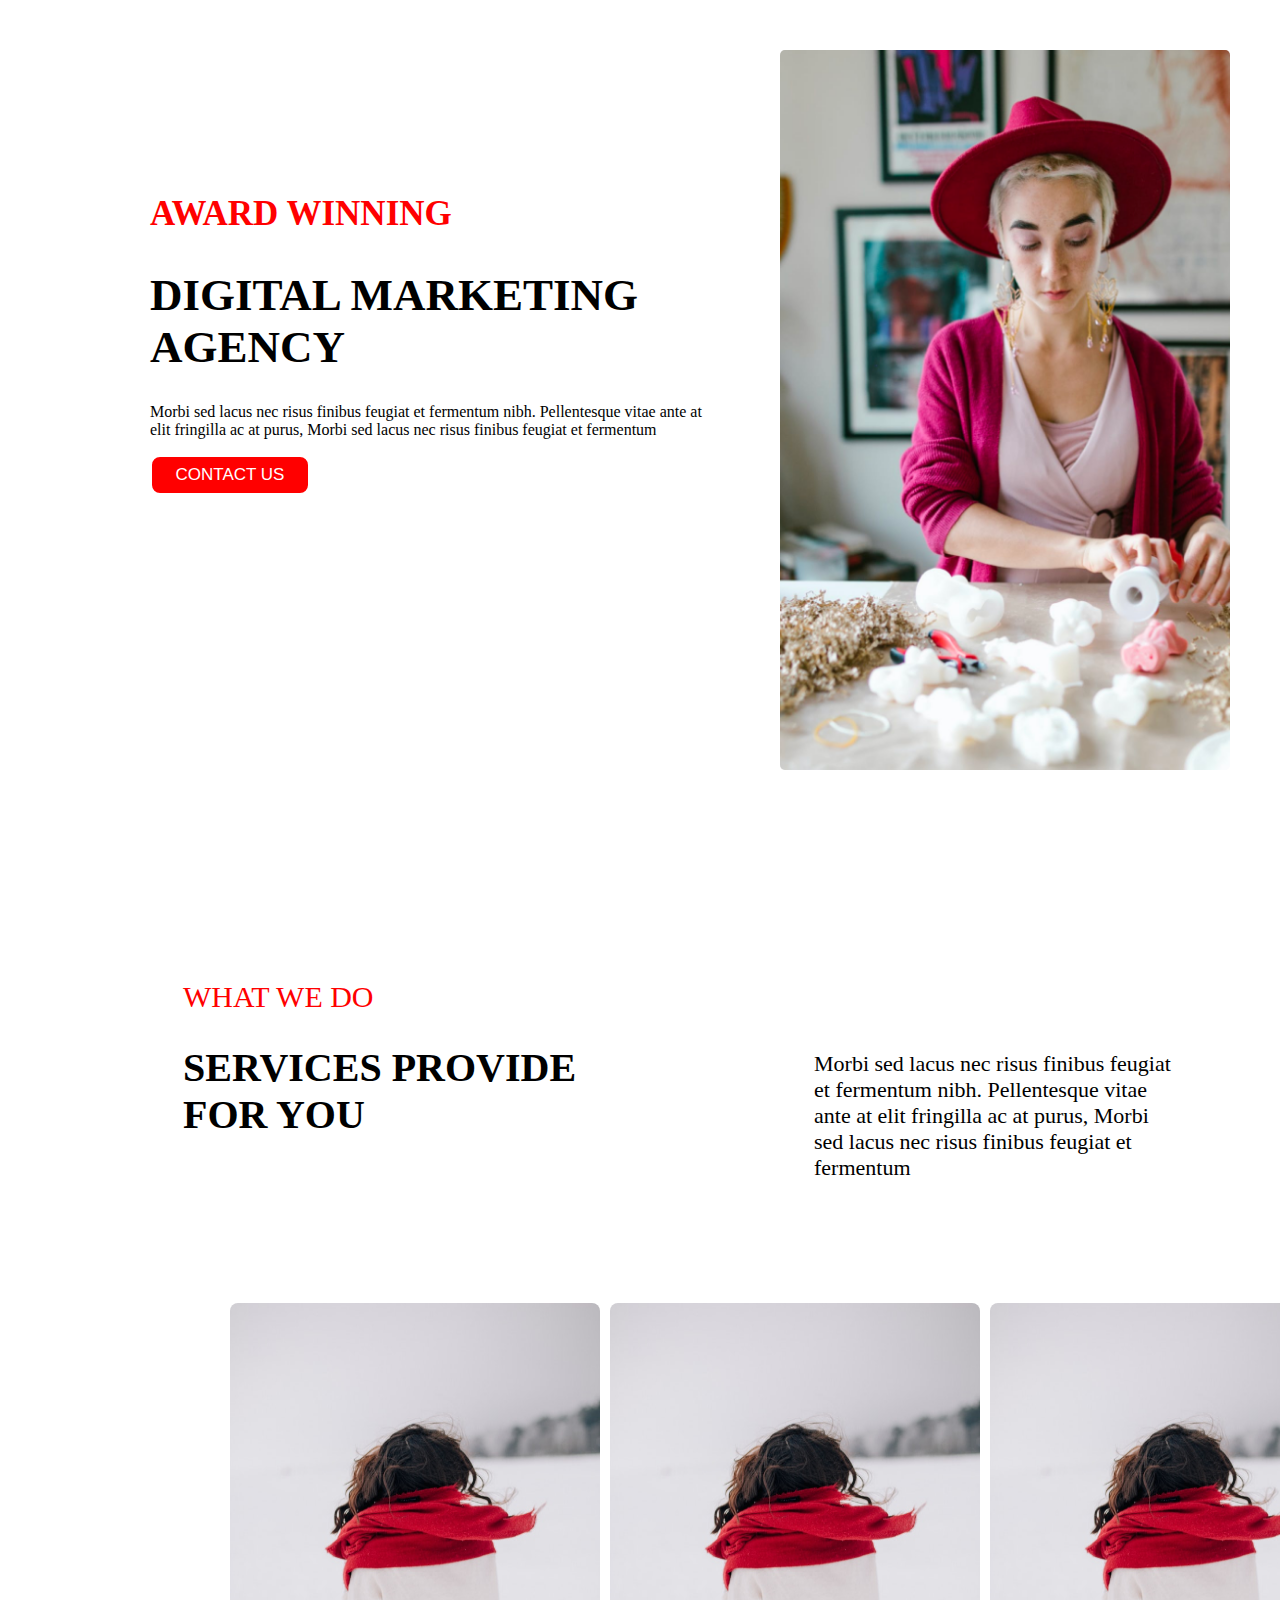
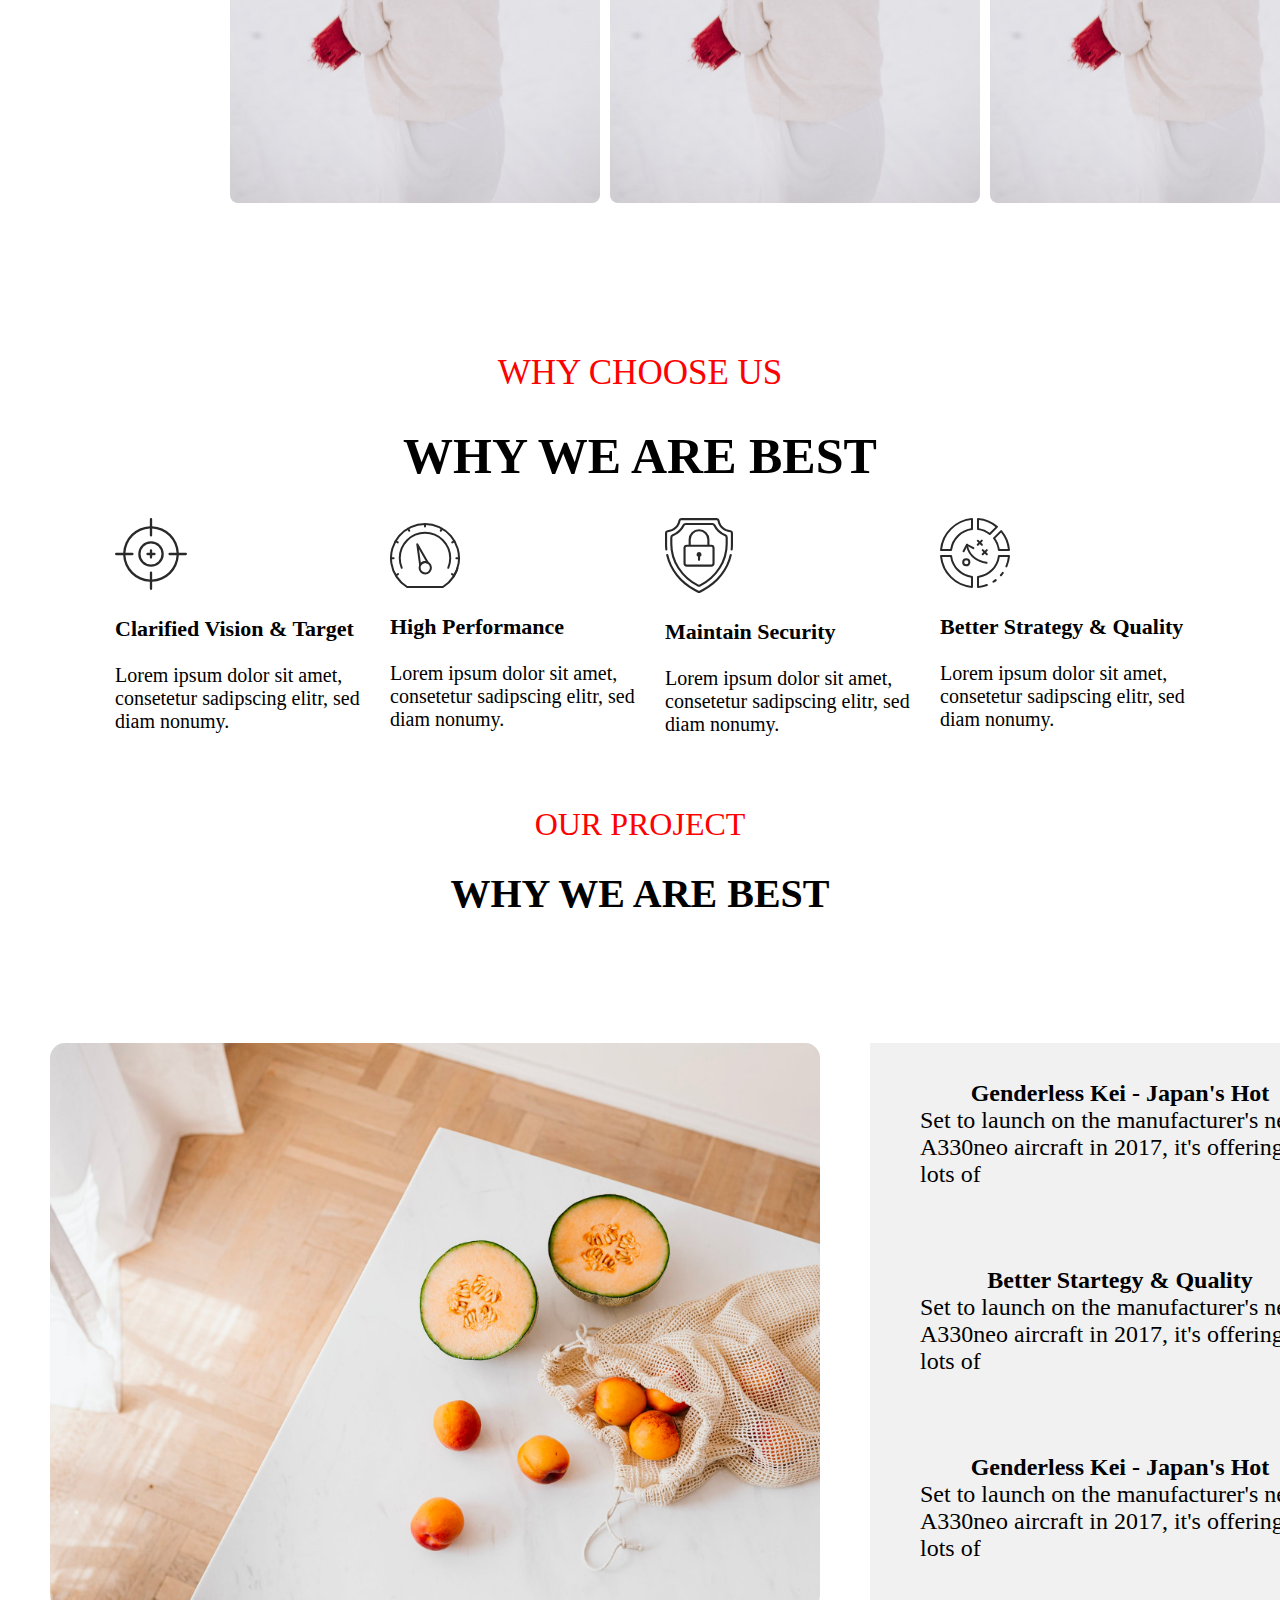
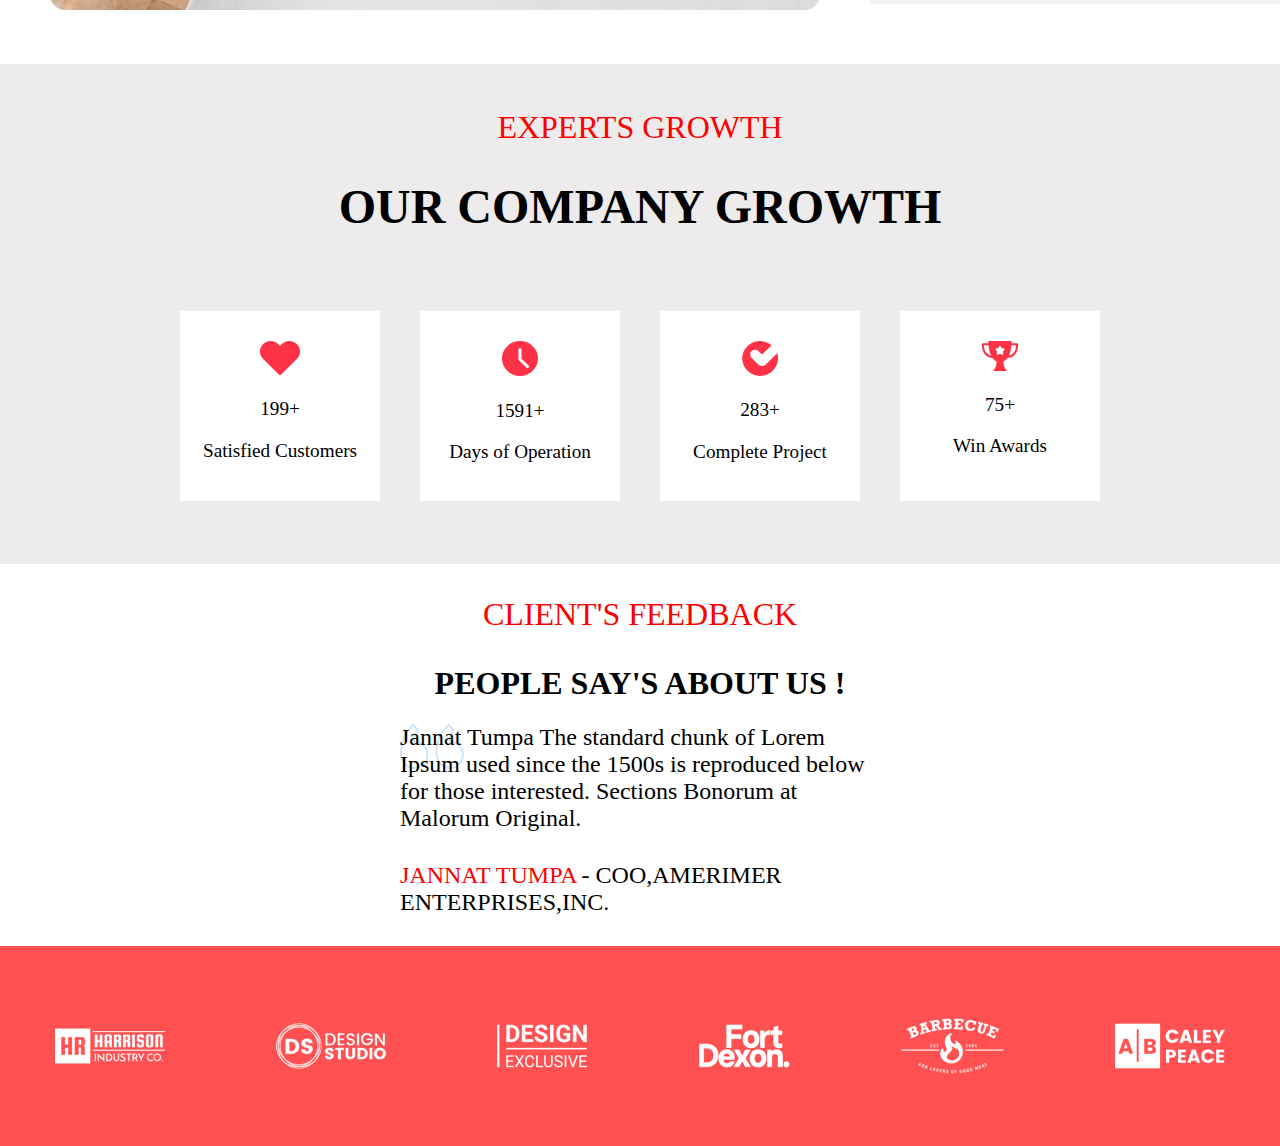
<file: Index.html>
<!DOCTYPE html>
<html lang="en">

<head>
    <meta charset="UTF-8">
    <meta name="viewport" content="width=device-width, initial-scale=1.0">
    <link rel="stylesheet" href="fyle.css">
    <link rel="shortcut icon" href="img/Home/favicon.jpg">
    <title>Fyle</title>
</head>

<body>
    <section id="first-body">
        <div id="left">
            <h3>AWARD WINNING</h3>
            <h1>DIGITAL MARKETING AGENCY</h1>
            <p>Morbi sed lacus nec risus finibus feugiat et fermentum nibh. Pellentesque vitae ante at elit fringilla ac
                at purus, Morbi sed lacus nec risus finibus feugiat et fermentum</p>
            <button id="contact-us" onclick="toggleForm()">CONTACT US</button>
        </div>
        <div id="right"><img src="img/Home/hero.png" alt=""></div>
    </section>
    <form id="contact" action="https://getform.io/f/bmdpdewa" method="POST" enctype="multipart/form-data">
        <div id="contact-box">
            <h2>Talk to us</h2>
            <img src="img/Home/cross.png" alt="Cross" onclick="toggleForm()">
            <input type="email" name="email" id="email" placeholder="Work email*" required>
            <input type="text" name="name" id="Firstname" placeholder="First Name" required>
            <input type="text" name="name" id="Lastname" placeholder="Lastname" required>
            <input type="checkbox" name="checkbox" id="checkbox" required>
            <p>I agree to Fyle's terms and conditions, and provide consent to send me communication.</p>
            <button id="contact-button" type="submit">CONTACT US</button>
        </div>
    </form>
    <section id="second-body">
        <div id="second-inner">
            <div id="what-we-do">
                <p>WHAT WE DO</p>
                <h1>SERVICES PROVIDE FOR YOU</h1>
            </div>
            <p id="para"> Morbi sed lacus nec risus finibus feugiat et fermentum nibh. Pellentesque vitae ante at elit
                fringilla ac at purus, Morbi sed lacus nec risus finibus feugiat et fermentum</p>
        </div>
        <div id="outer-image">

            <div id="imagess">
                <div class="image-container">
                    <img src="img/Home/1-2.png" alt="" class="slide">

                    <div class="inner-data">
                        <img src="img/Home/icon.svg" alt="" id="innerimage">
                        <p>Lorem ipsum dolor sit amet consectetur adipisicing elit. Sed deleniti atque autem placeat nam
                            suscipit non, alias, ducimus possimus ab aut quae! Magni consequatur iure quis perspiciatis
                            dolorem tempora dicta?</p>
                        <a href="https://www.fylehq.com/" target="_blank">READ ME</a><span><img src="img/Home/arrow.svg" alt=""
                                id="inimg"></span>
                    </div>
                </div>
                <div>
                    <div class="image-container">
                        <img src="img/Home/1-2.png" alt="" class="slide">
                        <div class="inner-data">
                            <img src="img/Home/icon.svg" alt="" id="innerimage">
                            <p>Lorem ipsum dolor sit amet consectetur adipisicing elit. Sed deleniti atque autem placeat
                                nam
                                suscipit non, alias, ducimus possimus ab aut quae! Magni consequatur iure quis
                                perspiciatis
                                dolorem tempora dicta?</p>
                            <a href="https://www.fylehq.com/" target="_blank">READ ME</a><span><img src="img/Home/arrow.svg" alt=""id="inimg"></span>
                        </div>
                    </div>
                </div>
                <div>
                    <div class="image-container">
                        <img src="img/Home/1-2.png" alt="" class="slide">

                        <div class="inner-data">
                            <img src="img/Home/icon.svg" alt="" id="innerimage">
                            <p>Lorem ipsum dolor sit amet consectetur adipisicing elit. Sed deleniti atque autem placeat
                                nam
                                suscipit non, alias, ducimus possimus ab aut quae! Magni consequatur iure quis
                                perspiciatis
                                dolorem tempora dicta?</p>
                            <a href="https://www.fylehq.com/" target="_blank">READ ME</a><span><img src="img/Home/arrow.svg" alt=""
                                    id="inimg"></span>
                        </div>
                    </div>
                </div>


            </div>




        </div>
        </div>
        </div>
    </section>
    <section id="third-body">
        <spam>WHY CHOOSE US</spam>
        <h1>WHY WE ARE BEST</h1>
        <div>
            <div id="card">
                <div class="a">
                    <img src="img/Home/1-1.svg" alt="">
                    <h3>Clarified Vision & Target</h3>
                    <p>Lorem ipsum dolor sit amet, consetetur sadipscing elitr, sed diam nonumy.</p>

                </div>
                <div class="a" id="a">
                    <img src="img/Home/2-1.svg" alt="">
                    <h3>High Performance</h3>
                    <p>Lorem ipsum dolor sit amet, consetetur sadipscing elitr, sed diam nonumy.</p>

                </div>
                <div class="a">
                    <img src="img/Home/3-1.svg" alt="">
                    <h3>Maintain Security</h3>
                    <p>Lorem ipsum dolor sit amet, consetetur sadipscing elitr, sed diam nonumy.</p>

                </div>
                <div class="a">
                    <img src="img/Home/4.svg" alt="">
                    <h3>Better Strategy & Quality</h3>
                    <p>Lorem ipsum dolor sit amet, consetetur sadipscing elitr, sed diam nonumy.</p>

                </div>
            </div>
        </div>
    </section>
    <section id="fourth-body">
        <div>

            <div id="our-project">

                <p>OUR PROJECT</p>
                <h1>WHY WE ARE BEST</h1>
            </div>
            <div id="frouth-body-imgwithdata">
                <div id="imgsrc">

                    <img src="img/Home/image.png" alt="" id="main-image">
                </div>
                <div id="had">
                    <div class="had" id="had1" onclick="changeImage('had1')">
                        <h2>Genderless Kei - Japan's Hot</h2>
                        <p>Set to launch on the manufacturer's new A330neo aircraft in 2017, it's offering lots of</p>
                    </div>
                    <div class="had" id="had2" onclick="changeImage('had2')">
                        <h2>Better Startegy & Quality</h2>
                        <p>Set to launch on the manufacturer's new A330neo aircraft in 2017, it's offering lots of</p>
                    </div>
                    <div class="had" id="had3" onclick="changeImage('had3')">
                        <h2>Genderless Kei - Japan's Hot</h2>
                        <p>Set to launch on the manufacturer's new A330neo aircraft in 2017, it's offering lots of</p>
                    </div>
                </div>
            </div>
        </div>
    </section>
    <section id="fifth-body">
        <div id="fifth-body-heading">
            <p>EXPERTS GROWTH</p>
            <h1>OUR COMPANY GROWTH</h1>
        </div>
        <div id="hadofcards">
            <div class="cards">
                <img src="img/Home/heart (2).svg" alt="HEART">
                <p>199+</p>
                <p>Satisfied Customers</p>
            </div>
            <div class="cards">
                <img src="img/Home/clock (3).svg" alt="Clock">
                <p>1591+</p>
                <p>Days of Operation</p>
            </div>
            <div class="cards">
                <img src="img/Home/Path 4402.svg" alt="Right Tick">
                <p>283+</p>
                <p>Complete Project</p>
            </div>
            <div class="cards">
                <img src="img/Home/Path 4406.svg" alt="Trophies">
                <p>75+</p>
                <p>Win Awards</p>
            </div>
        </div>
    </section>
    <section id="sixth-body">
        <div>
            <p id="client">CLIENT'S FEEDBACK</p>
            <h1>PEOPLE SAY'S ABOUT US !</h1>
            <div class="jann">
                <p id="jannat">Jannat Tumpa The standard chunk of Lorem Ipsum used since the 1500s is reproduced below
                    for those interested. Sections Bonorum at Malorum Original.</p>
            </div>
            <div class="spann">

                <span id="tumpa">JANNAT TUMPA</span>
                <span id="coo">- COO,AMERIMER ENTERPRISES,INC.</span>
            </div>
        </div>
    </section>
    <section id="seventh-body">
        <img src="img/Home/Group 500.png" alt="">
    </section>
    <script src="fyle.js"></script>

</body>

</html>
</file>
<file: fyle.css>
body{
    margin: 0;
    padding: 0;
}
/*
     first body is here
 */
#first-body
{
    position: relative;
    width: 100%;
    height: 100vh;
    display: flex;
    grid-row: 50% 50%;
}
#left{
    margin-top: 159px;
    margin-right: 20px;
    margin-left: 150px;
    width: 687px;
}
#left h3{
    font-size: 35px;
    color: red;
}
#left h1{
    font-size: 45px;
}
#right{
    float: right;
    margin: 50px;
    
}
#right img{
    height: 80vh;
    width: 450px;
}
#contact-us{
    background-color: red;
    color: white;
    height: 40px;
    width: 160px;
    font-size: 17px;
    border: white solid 2px;
    border-radius: 10px;
    cursor: pointer;
}
/* 
    Contact Us bar
*/
#contact{
    position: fixed;
    top: 0;
    background: rgba(245, 245, 220, 0.902);
    width: 100%;
    height: 100vh;
    display: none;
    justify-content: center;
    align-items: center;

}
#contact-box{
    width: 500px;
    height: 400px;
    background-color: #ffffff;
    position: absolute;
    top: 180px;
    left: 500px;
}
#contact-box h2{
    font-size: 2.5rem;
    position: relative;
    left: 20px;
}

#contact-box img{
    height: 25px;
    position: relative;
    left: 430px;
    bottom: 70px;
    cursor: pointer;
}
#email{
    font-size: 1.2rem;
    width: 400px;
    border-bottom: black solid 2px;
    border-top: 0;
    border-left: 0;
    border-right: 0;
    padding: 5px;
}
#Firstname{
    margin-left: 27px;
    width: 190px;
    border-top: 0;
    border-left: 0;
    border-right: 0;
    padding: 5px;
    font-size: 1.2rem;
}

#Lastname{
    width: 190px;
    border-top: 0;
    border-left: 0;
    border-right: 0;
    padding: 5px;
    font-size: 1.2rem;
    margin-left: 5px;
    margin-top: 20px;
}
#checkbox{
    position: relative;
    right: 420px;
    top: 50px;
    border: pink solid 2px;
}
#checkbox input:checked ~ .checkmark{
    background-color: rgb(191, 99, 114);
}
#contact-box p{
    margin: 20px 50px;
    font-size: 1.2rem;

}
#contact-button{
    width: 450px;
    height: 50px;
    background-color: rgb(208, 52, 104);
    color: white;
    font-size: 1.5rem;
    border: 0;
    border-radius: 5px;
    cursor: pointer;
    position: relative;
    left: 25px;
}
/* 
    Second Body is here
*/
#second-body{
    position: relative;
    margin: 50px;
}
#second-inner{
    display: flex;
    margin: 48px;
}
#what-we-do{
    margin-left: 85px;
}
#what-we-do p{
    font-size: 30px;
    color: red;
}
#what-we-do h1{
    font-size: 40px;
    width: 450px;
    
}
#para{
    margin-top: 101px;
    padding-left: 181px;
    font-size: 22px;
}
#imagess{
    display: flex;
    height: 550px;
    width: 1142px;
    margin: 100px;
    margin-left: 170px;
    /* overflow-x: scroll; */
    
}
.slide{
    position: relative;
    opacity: 1;
    margin-left: 10px;
    width: 370px;
    height: 500px;
    border-radius: 8px;
    /* object-fit: contain; */
}
.image-container {
    position: relative;
    display: inline-block; /* Ensures block elements stack horizontally */
  }
  .inner-datass{
    position: absolute;
    top: 50%;
    left: 49%;
    display: flex;
    background-color: rgb(195, 47, 72);
    margin-left: 10px;
    transform: translate(-50%, -50%);
    width: 370px;
    height: 500px;    
    justify-content: center;
    opacity: 0;
    transition: opacity 0.3s ease; 
  }
  .inner-data:hover{
    opacity: 1;
}
#innerimage{
    height: 100px;
    width: 100px;
    position: absolute;
    top: 120px;
}
.inner-data{
    position: absolute;
    top: 46%;
    left: 49%;
    display: flex;
    background-color: rgb(195, 47, 72);
    margin-left: 10px;
    transform: translate(-50%, -50%);
    width: 370px;
    height: 550px;    
    justify-content: center;
    opacity: 0;
    transition: opacity 0.3s ease; 
    /* background-color: aqua; */
}
.inner-data:hover{
    opacity: 1;
}
#innerimage{
    height: 100px;
    width: 100px;
    position: absolute;
    top: 120px;
}
.inner-data p{
    position: absolute;
    top: 250px;
    margin: 30px;
    color: white;
}
.inner-data a{
    position: absolute;
    top: 420px;
    /* left: 30px; */
    width: 200px;
    height: 40px;
    display: flex;
    text-align: center;
    align-items: center;
    justify-content: center;
    text-decoration: none;
    border: 2px solid white;
    color: rgb(241, 17, 17);
    background-color: rgb(255, 255, 255);
    cursor: pointer;
}
#inimg{
    position: absolute;
    top: 438px;
    right: 105px;
    width: 40px;
}
/* 
    Third body
*/
#third-body{
    text-align: center;
}
#third-body spam{
    color: red;
    font-size: 35px;
}
#third-body h1{
    font-size: 50px;
}
#card{
    display: flex;
    justify-content: center;
}
#a{
    margin-top: 5px;
}
.a{
    width: 250px;
    margin-left: 25px;
    text-align: left;

}
.a h3{
    font-size: 22px;
}
.a p{
    font-size: 20px ;
    
}
#fourth-body{
   
}
#our-project{
    display: grid;
    justify-content: center;
    margin: 50px;
}
#our-project p{
    text-align: center;
    font-size: 2rem;
    color: red;
    margin: 0;
}
#our-project h1{
    font-size: 2.5rem;
}
#frouth-body-imgwithdata{
    display: flex;
    width: fit-content;
}
#frouth-body-imgwithdata img{
    margin: 50px;
    margin-right: 25px;
    border-radius:15px;
}
#had{
    margin: 50px;
    margin-left: 25px;
    border-radius: 15px;
}
.had{
    width: 400px;
    height:150px;
    background-color: rgb(241, 241, 241);
    padding: 37px 50px 0px 50px;
    /* margin: 50px; */
}
#had :hover{
    background-color: red;
    color: white;
}
.had h2{
    font-size: 1.5rem;
    margin: 0;
    text-align: center;
}
.had p{
    font-size: 1.5rem;
    margin: 0;
}
/* 
    Fifth body part start
*/
#fifth-body{
    height: 500px;
    background-color: rgba(214, 210, 210, 0.45);
}
#fifth-body-heading{
    padding: 25px;
    text-align: center;
}
#fifth-body-heading p{
    margin-top: 20px;
    font-size: 2rem;
    color: red;
}
#fifth-body-heading h1{
    font-size: 3rem;
}
#hadofcards{
   display: flex;
   justify-content: center;
   flex-wrap: wraps;
}
#hadofcards :hover{
    box-shadow: 9px 13px 40px 3px rgba(0, 0, 0, 0.2);
    transition: 0.2s;
}
.cards{
    text-align: center;
    width: 200px;
    height: 160px;
    margin: 20px;
    padding-top: 30px;
    background-color: white;
}

.cards p{
    font-size: 1.2rem;
    font: bold;
}
/* 
    sixth body
*/
#sixth-body{
    text-align: center;
}
#client{
    font-size: 2rem;
    color: red;
}
#sixth-body h1{
    font-size: 2rem;
}
#jannat{
    text-align: left ;
    font-size: 1.5rem;
    margin: 0 400px 30px 400px;
    background: url(img/Home/Quotemarks-left.svg);
    background-repeat: no-repeat;
}

#sixth-body span{
    font-size: 1.5rem;
}
.spann{
    margin: 0 400px 30px 400px;
    text-align: left;
}
#tumpa{
    color: red;
}
/* 
    seventh body
*/
#seventh-body {
    width: 100%;
    background-color: rgba(255, 68, 68, 0.929);
    height: 200px;
    display: flex;
    justify-content: center;
    align-items: center;
}
</file>
